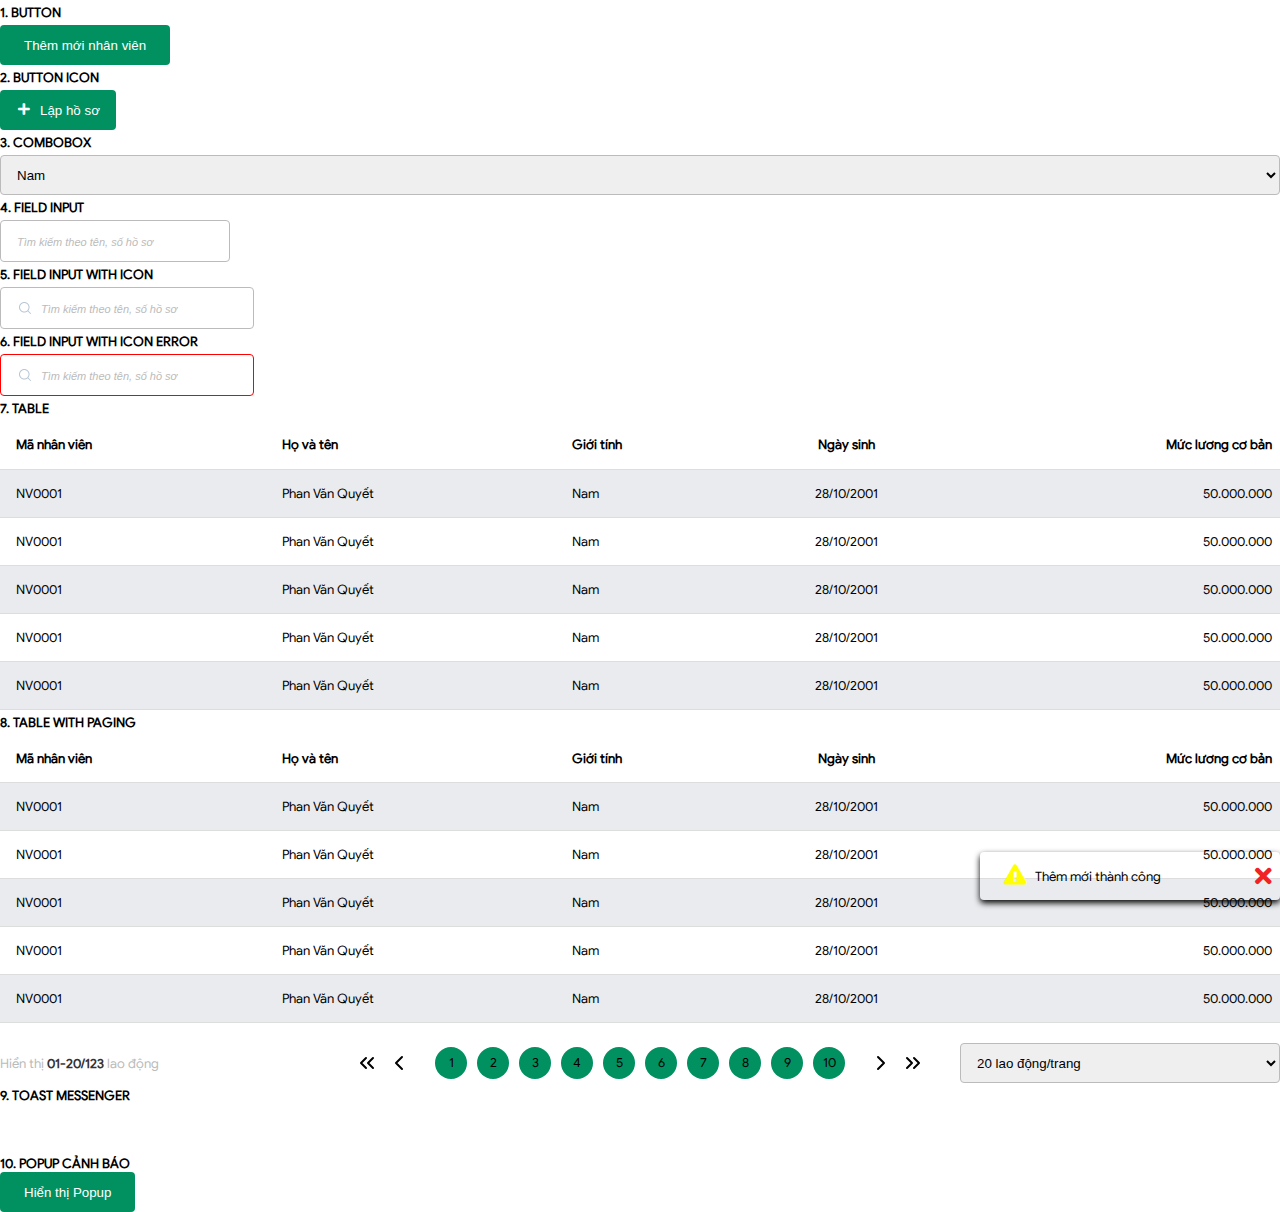
<file: index.html>
<!DOCTYPE html>
<html lang="en">
<head>
    <meta charset="UTF-8">
    <meta http-equiv="X-UA-Compatible" content="IE=edge">
    <meta name="viewport" content="width=device-width, initial-scale=1.0">
    <title>XÂY DỰNG PHÂN HỆ QUẢN LÝ NHÂN VIÊN – CUKCUK.VN</title>
    <link rel="stylesheet" href="./css/main.css">
    <link rel="stylesheet" href="./resource/font/fontawesome-5.15.1/css/all.css">
</head>
<body>
    <div class="m-row">
        <label class="m-label">
            1. Button
        </label>
        <div class="m-row">
            <button class="m-btn">Thêm mới nhân viên</button>
        </div>
    </div>
    <div class="m-row">
        <label class="m-label">
             2. Button Icon
        </label>
        <div class="m-row">
            <button class="m-btn">
                <div class="m-btn-icon"><i class="fas fa-plus"></i></div>
                <div class="m-btn-text">Lập hồ sơ</div>
            </button>
        </div>
    </div>

    <div class="m-row">
        <label class="m-label">
            3. Combobox
        </label>
        <div class="m-row">
            <select class="m-combobox" name="" id="">
                <option value="">Nam</option>
                <option value="">Nữ</option>
            </select>
        </div>
    </div>

    <div class="m-row">
        <label class="m-label">
            4. Field input
        </label>
        <div class="m-row">
            <input class="m-input" type="text" placeholder="Tìm kiếm theo tên, số hồ sơ">
        </div>
    </div>

    <div class="m-row">
        <label class="m-label">
            5. Field input with icon
        </label>
        <div class="m-row">
            <input class="m-input m-input-icon" type="text" placeholder="Tìm kiếm theo tên, số hồ sơ">
        </div>
    </div>

    <div class="m-row">
        <label class="m-label">
            6. Field input with icon error
        </label>
        <div class="m-row">
            <input class="m-input m-input-icon m-input-error" type="text" placeholder="Tìm kiếm theo tên, số hồ sơ">
        </div>
    </div>

    <div class="m-row">
        <label class="m-label">
            7. Table
        </label>
        <div class="m-row">
            <table class="m-table" border="1">
                <thead>
                    <tr>
                        <th class="text-align-left">Mã nhân viên</th>
                        <th class="text-align-left">Họ và tên</th>
                        <th class="text-align-left">Giới tính</th>
                        <th class="text-align-center">Ngày sinh</th>
                        <th class="text-align-right">Mức lương cơ bản</th>
                    </tr>
                </thead>
                <tbody>
                    <tr>
                        <td class="text-align-left">NV0001</td>
                        <td class="text-align-left">Phan Văn Quyết</td>
                        <td class="text-align-left">Nam</td>
                        <td class="text-align-center">28/10/2001</td>
                        <td class="text-align-right">50.000.000</td>
                    </tr>
                    <tr>
                        <td class="text-align-left">NV0001</td>
                        <td class="text-align-left">Phan Văn Quyết</td>
                        <td class="text-align-left">Nam</td>
                        <td class="text-align-center">28/10/2001</td>
                        <td class="text-align-right">50.000.000</td>
                    </tr>
                    <tr>
                        <td class="text-align-left">NV0001</td>
                        <td class="text-align-left">Phan Văn Quyết</td>
                        <td class="text-align-left">Nam</td>
                        <td class="text-align-center">28/10/2001</td>
                        <td class="text-align-right">50.000.000</td>
                    </tr>
                    <tr>
                        <td class="text-align-left">NV0001</td>
                        <td class="text-align-left">Phan Văn Quyết</td>
                        <td class="text-align-left">Nam</td>
                        <td class="text-align-center">28/10/2001</td>
                        <td class="text-align-right">50.000.000</td>
                    </tr>
                    <tr>
                        <td class="text-align-left">NV0001</td>
                        <td class="text-align-left">Phan Văn Quyết</td>
                        <td class="text-align-left">Nam</td>
                        <td class="text-align-center">28/10/2001</td>
                        <td class="text-align-right">50.000.000</td>
                    </tr>
                </tbody>
            </table>
        </div>
    </div>


    <div class="m-row">
        <label class="m-label">
            8. Table with paging
        </label>
        <div class="m-row">
            <div class="m-grid">
                <table class="m-table" border="1">
                    <thead>
                        <tr>
                            <th class="text-align-left">Mã nhân viên</th>
                            <th class="text-align-left">Họ và tên</th>
                            <th class="text-align-left">Giới tính</th>
                            <th class="text-align-center">Ngày sinh</th>
                            <th class="text-align-right">Mức lương cơ bản</th>
                        </tr>
                    </thead>
                    <tbody>
                        <tr>
                            <td class="text-align-left">NV0001</td>
                            <td class="text-align-left">Phan Văn Quyết</td>
                            <td class="text-align-left">Nam</td>
                            <td class="text-align-center">28/10/2001</td>
                            <td class="text-align-right">50.000.000</td>
                        </tr>
                        <tr>
                            <td class="text-align-left">NV0001</td>
                            <td class="text-align-left">Phan Văn Quyết</td>
                            <td class="text-align-left">Nam</td>
                            <td class="text-align-center">28/10/2001</td>
                            <td class="text-align-right">50.000.000</td>
                        </tr>
                        <tr>
                            <td class="text-align-left">NV0001</td>
                            <td class="text-align-left">Phan Văn Quyết</td>
                            <td class="text-align-left">Nam</td>
                            <td class="text-align-center">28/10/2001</td>
                            <td class="text-align-right">50.000.000</td>
                        </tr>
                        <tr>
                            <td class="text-align-left">NV0001</td>
                            <td class="text-align-left">Phan Văn Quyết</td>
                            <td class="text-align-left">Nam</td>
                            <td class="text-align-center">28/10/2001</td>
                            <td class="text-align-right">50.000.000</td>
                        </tr>
                        <tr>
                            <td class="text-align-left">NV0001</td>
                            <td class="text-align-left">Phan Văn Quyết</td>
                            <td class="text-align-left">Nam</td>
                            <td class="text-align-center">28/10/2001</td>
                            <td class="text-align-right">50.000.000</td>
                        </tr>
                    </tbody>
                </table>
                <div class="m-page-navigations">
                    <div class="m-nav-left">Hiển thị <b>01-20/123</b> lao động</div>
                    <div class="m-nav-center">
                        <div class="m-paging-first"></div>
                        <div class="m-paging-prev"></div>
                        <div class="m-paging-number">
                            <div class="page-number">1</div>
                            <div class="page-number">2</div>
                            <div class="page-number">3</div>
                            <div class="page-number">4</div>
                            <div class="page-number">5</div>
                            <div class="page-number">6</div>
                            <div class="page-number">7</div>
                            <div class="page-number">8</div>
                            <div class="page-number">9</div>
                            <div class="page-number">10</div>
                        </div> 
                        <div class="m-paging-next"></div>
                        <div class="m-paging-last"></div>
                    </div>
                    <div class="m-nav-right">
                        <select name="" id="" class="m-combobox">
                            <option value="">20 lao động/trang</option>
                            <option value="">30 lao động/trang</option>
                            <option value="">40 lao động/trang</option>
                            <option value="">50 lao động/trang</option>
                        </select>
                    </div>
                </div>
            </div>
        </div>
    </div>

    <div class="m-row">
        <label class="m-label">
            9. Toast messenger
        </label>
        <div class="m-toast-msg">
            <div class="toast-msg-icon"><i class="fas fa-exclamation-triangle"></i></div>
            <div class="toast-msg-text">Thêm mới thành công</div>
            <div class="toast-msg-close"><i class="fas fa-times"></i></div>
        </div>
    </div>
    <br><br><br>
    <label class="m-label">
        10. Popup cảnh báo
    </label>
    <br>
    <button id="btnShowPopup" class="m-btn">Hiển thị Popup</button>
    <div id="dlgPopup" class="m-dialog">
        <div class="m-row">
            <div class="m-popup">
                <div class="m-popup-header">
                    <div class="m-popup-header-title">Đóng form thông tin chung</div>
                    <div id="btnCloseDialog" class="m-popup-close"><i class="fas fa-times"></i></div>
                </div>
                <div class="m-popup-content">
                    <div class="m-popup-icon m-icon-warming"><i class="fas fa-exclamation-triangle"></i></div>
                    <div class="m-popup-text">Bạn có chắc chắn muốn xóa khách hàng này hay không?</div>
                </div>
                <div class="m-popup-footer">
                    <button id="btnNext" class="m-btn m-btn-nobackground">Hủy</button>
                    <button id="btnClose" class="m-btn">Đóng</button>
                </div>
            </div>
        </div>
    </div>
    <script>
        document.getElementById('btnShowPopup').addEventListener('click', function(){
            document.getElementById('dlgPopup').style.display = "block";
        })
        document.getElementById('btnCloseDialog').addEventListener('click', function(){
            document.getElementById('dlgPopup').style.display = "none";
        })
        
    </script>
</body>
</html>
</file>
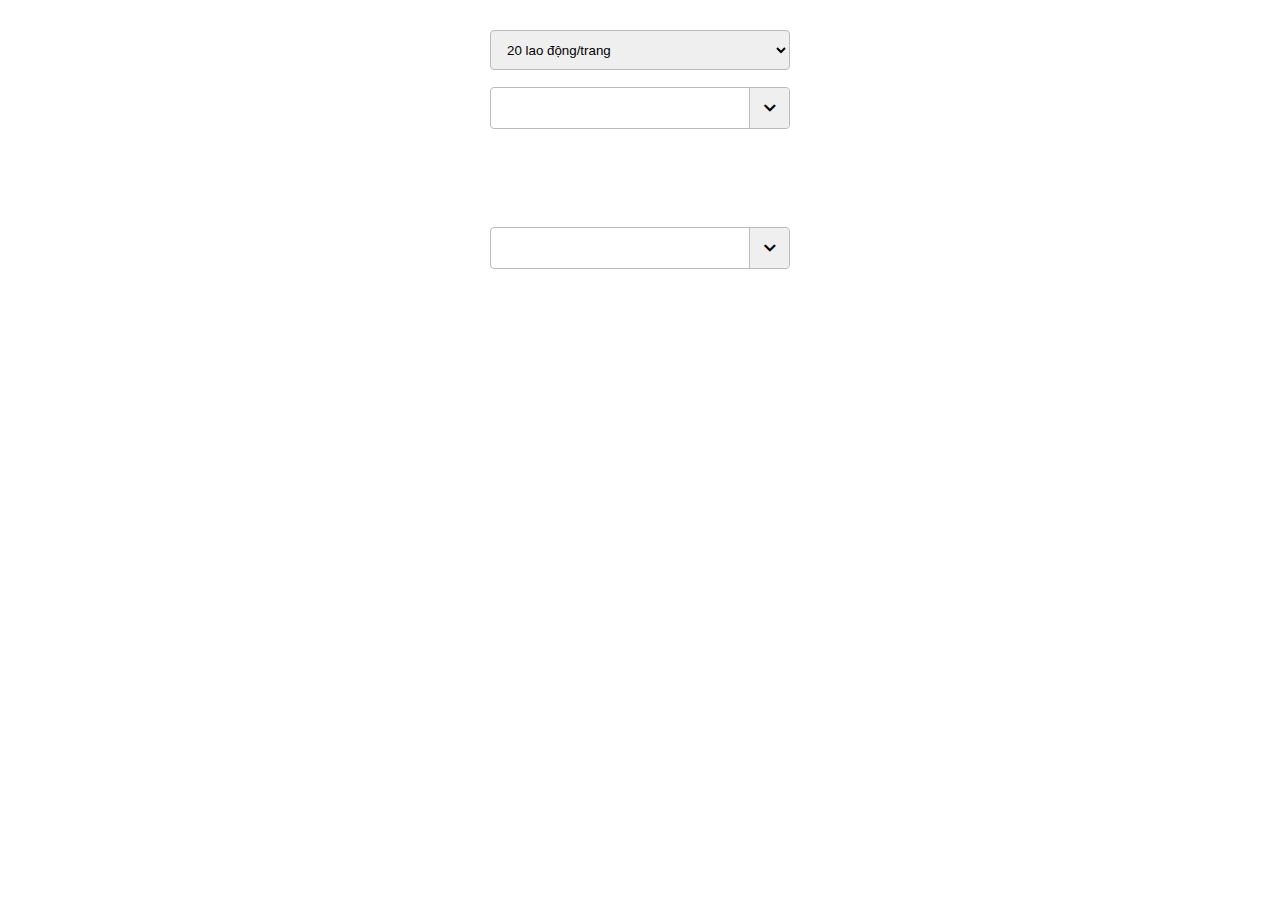
<file: combobox.html>
<!DOCTYPE html>
<html lang="en">
<head>
    <meta charset="UTF-8">
    <meta http-equiv="X-UA-Compatible" content="IE=edge">
    <meta name="viewport" content="width=device-width, initial-scale=1.0">
    <link rel="stylesheet" href="../css/main.css">
    <link rel="stylesheet" href="../resource/font/fontawesome-5.15.1/css/all.css">
    <title>Combobox Auto Complete</title>
</head>
<body>
    <div style="width: 300px; margin:30px auto auto 50%; transform:translate(-50%, 0)">
        <select name="" id="" class="m-combobox">
            <option value="">20 lao động/trang</option>
            <option value="">30 lao động/trang</option>
            <option value="">40 lao động/trang</option>
            <option value="">50 lao động/trang</option>
        </select>
        <br><br>
        <div class="mcombobox">
            <input class="m-combobox" type="text" class="m-combobx-input">
            <button class="m-combobox-button"><i class="fas fa-chevron-down"></i></button>
            <div class="m-combobox-data">
                <div class="m-combobox-item" value="0">Nam</div>
                <div class="m-combobox-item" value="1">Nữ</div>
            </div>
        </div>
    </div>
    <br><br><br><br>
    <div style="width: 300px; margin:30px auto auto 50%; transform:translate(-50%, 0)">
        <div class="mcombobox">
            <input class="m-combobox" type="text" class="m-combobx-input">
            <button class="m-combobox-button"><i class="fas fa-chevron-down"></i></button>
            <div class="m-combobox-data">
                <div class="m-combobox-item" value="0">Nam</div>
                <div class="m-combobox-item" value="1">Nữ</div>
            </div>
        </div>
    </div>
    
    <script src="/js/jquery-3.6.0.min.js"></script>
    <script src="/lib/combobox/combobox.js"></script>
</body>
</html>
</file>
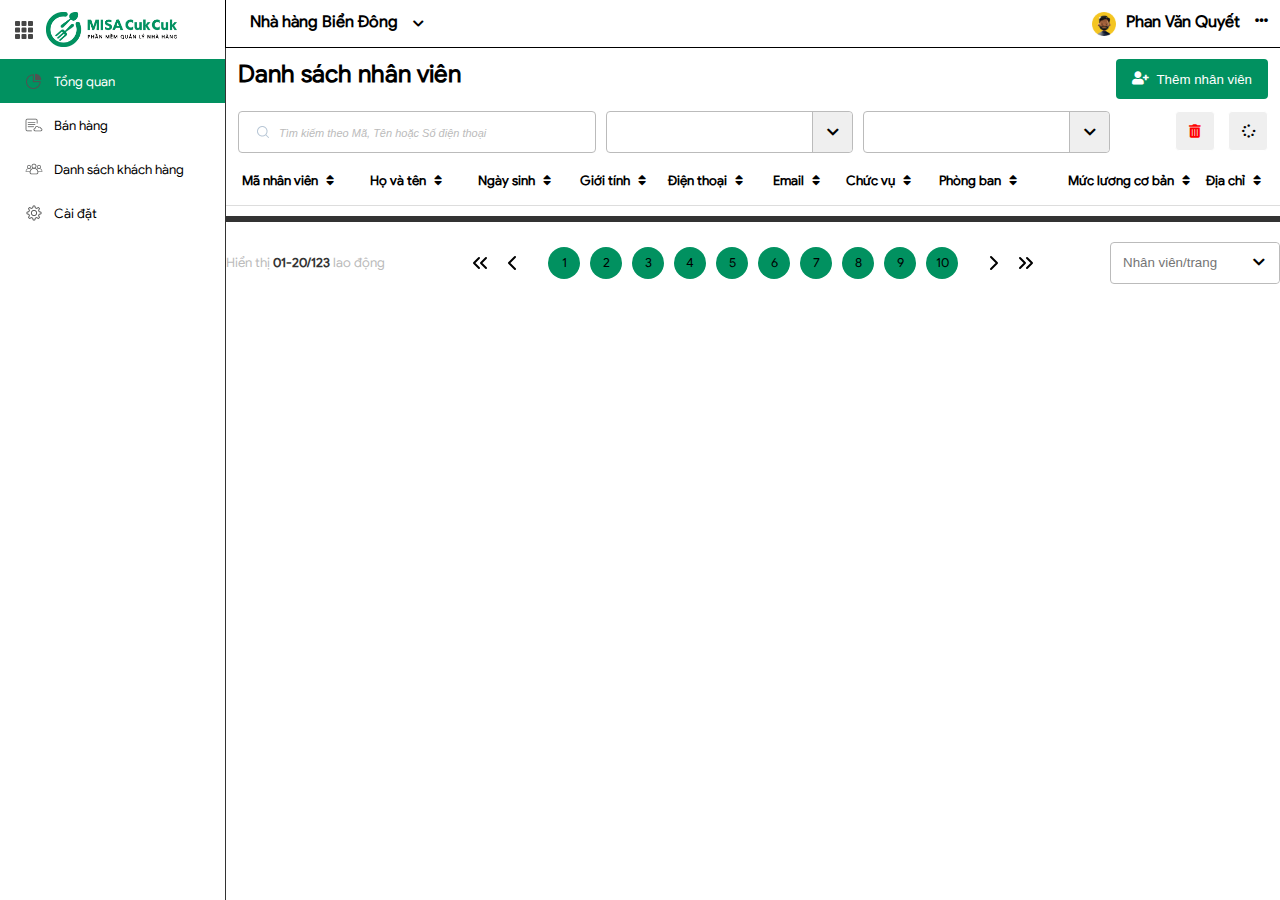
<file: page/employee.html>
<!DOCTYPE html>
<html lang="en">

<head>
    <meta charset="UTF-8">
    <meta http-equiv="X-UA-Compatible" content="IE=edge">
    <meta name="viewport" content="width=device-width, initial-scale=1.0">
    <title>QUẢN LÝ NHÂN VIÊN NHÀ HÀNG</title>
    <link rel="stylesheet" href="../css/main.css">
    <link rel="stylesheet" href="../resource/font/fontawesome-5.15.1/css/all.css">
</head>
<body">
    <div class="navbar">
        <div class="m-logo-box">
            <div class="m-toggle"></div>
            <div class="m-logo-page"></div>
        </div>
        <div class="m-navbar-box">
            <div class="m-menu-item menu-item-active">
                <div class="m-menu-item-icon m-icon icon-dasboard"></div>
                <div class="m-menu-item-text">Tổng quan</div>
            </div>
            <div class="m-menu-item">
                <div class="m-menu-item-icon m-icon icon-buy"></div>
                <div class="m-menu-item-text">Bán hàng</div>
            </div>
            <div class="m-menu-item">
                <div class="m-menu-item-icon m-icon icon-customer"></div>
                <div class="m-menu-item-text">Danh sách khách hàng</div>
            </div>
            <div class="m-menu-item">
                <div class="m-menu-item-icon m-icon icon-setting"></div>
                <div class="m-menu-item-text">Cài đặt</div>
            </div>
        </div>
    </div>
    <div class="header">
        <div class="header-left">
            <div class="header-left-text">Nhà hàng Biển Đông</div>
            <div class="icon-down"><i class="fas fa-chevron-down"></i></div>
        </div>
        <div class="header-right">
            <div class="header-right-img"></div>
            <div class="header-right-text">Phan Văn Quyết</div>
            <div class="icon-dot"><i class="fas fa-ellipsis-h"></i></i></div>
        </div>
    </div>
    <div class="content">
        <div class="content-header">
            <div class="content-header-text">Danh sách nhân viên</div>
            <button id="btnAddEmployee" class="m-btn">
                <div class="m-btn-icon"><i class="fas fa-user-plus"></i></div>
                <div class="m-btn-text">Thêm nhân viên</div>
            </button>
        </div>
        <div class="content-tools">
            <div class="contect-tools-left">
                <input class="m-input m-input-icon m-tools-looking" type="text"
                    placeholder="Tìm kiếm theo Mã, Tên hoặc Số điện thoại">
                <!-- <select class="m-combobox" name="" id="">
                    <option value="">Tất cả phòng ban</option>
                    <option value="">Nữ</option>
                </select> -->
                <combobox api="http://cukcuk.manhnv.net/api/v1/Departments" propertyDisplay="DepartmentName"
                    propertyValue="DepartmentId" placeholder="Tất cả phòng ban"> </combobox>
                <!-- <div class="mcombobox m-combobox-50-width">
                    <input class="m-combobox" type="text" class="m-combobx-input" placeholder="Tất cả phòng ban">
                    <button class="m-combobox-button"><i class="fas fa-chevron-down"></i></button>
                    <div class="m-combobox-data m-combobox-data-220-width">
                        <div class="m-combobox-item" value="0">Nam</div>
                        <div class="m-combobox-item" value="1">Nữ</div>
                    </div>
                </div> -->
                <!-- <select class="m-combobox" name="" id="">
                    <option value="">Tất cả vị trí</option>
                    <option value="">Nữ</option>
                </select> -->
                <combobox api="http://cukcuk.manhnv.net/api/v1/Positions" propertyDisplay="PositionName"
                    propertyValue="PositionIP" placeholder="Tất cả vị trí"> </combobox>
                <!-- <div class="mcombobox m-combobox-50-width">
                    <input class="m-combobox" type="text" class="m-combobx-input" placeholder="Tất cả vị trí">
                    <button class="m-combobox-button"><i class="fas fa-chevron-down"></i></button>
                    <div class="m-combobox-data m-combobox-data-220-width">
                        <div class="m-combobox-item" value="0">Nam</div>
                        <div class="m-combobox-item" value="1">Nữ</div>
                    </div>
                </div> -->

            </div>
            <div class="contect-tools-right">
                <button id="btnDelete" class="m-btn-save">
                    <div class="m-btn-icon"><i class="fas fa-trash-alt"></i></div>
                </button>
                <button id="loadEmployeePage" class="m-btn-load">
                    <div class="m-btn-icon"><i class="fas fa-spinner"></i></div>
                </button>
            </div>
        </div>
        <div class="m-row">
            <div class="m-grid">
                <table id="tblEmployee" class="m-table" border="1">
                    <thead>
                        <tr>
                            <th class="text-align-left">
                                <div class="m-head-text">Mã nhân viên<i class="fas fa-sort"
                                        style="padding-left: 8px;"></i>
                                </div>
                            </th>
                            <th class="text-align-left">
                                <div class="m-head-text">Họ và tên<i class="fas fa-sort" style="padding-left: 8px;"></i>
                                </div>
                            </th>
                            <th class="text-align-center">
                                <div class="m-head-text">Ngày sinh<i class="fas fa-sort" style="padding-left: 8px;"></i>
                                </div>
                            </th>
                            <th class="text-align-center">
                                <div class="m-head-text">Giới tính<i class="fas fa-sort" style="padding-left: 8px;"></i>
                                </div>
                            </th>
                            <th class="text-align-left">
                                <div class="m-head-text">Điện thoại<i class="fas fa-sort"
                                        style="padding-left: 8px;"></i>
                                </div>
                            </th>
                            <th class="text-align-left">
                                <div class="m-head-text">Email<i class="fas fa-sort" style="padding-left: 8px;"></i>
                                </div>
                            </th>
                            <th class="text-align-left">
                                <div class="m-head-text">Chức vụ<i class="fas fa-sort" style="padding-left: 8px;"></i>
                                </div>
                            </th>
                            <th class="text-align-left">
                                <div class="m-head-text">Phòng ban<i class="fas fa-sort" style="padding-left: 8px;"></i>
                                </div>
                            </th>
                            <th class="text-align-right">
                                <div class="m-head-text">Mức lương cơ bản<i class="fas fa-sort"
                                        style="padding-left: 8px;"></i>
                                </div>
                            </th>
                            <th class="text-align-left">
                                <div class="m-head-text">Địa chỉ<i class="fas fa-sort" style="padding-left: 8px;"></i>
                                </div>
                            </th>
                        </tr>
                    </thead>
                    <tbody>
                        <!-- <tr>
                            <td class="text-align-left">0123455513</td>
                            <td class="text-align-left">Nguyễn Hương Giang</td>
                            <td class="text-align-center">11/08/1978</td>
                            <td class="text-align-center">Nữ</td>
                            <td class="text-align-left">0345698745</td>
                            <td class="text-align-left">abc@gmail.com</td>
                            <td class="text-align-left">Tổng giám đóc</td>
                            <td class="text-align-left">Khối sản xuất</td>
                            <td class="text-align-right">9.500.000</td>
                            <td class="text-align-left">Đang thử việc</td>
                        </tr>
                        <tr>
                            <td class="text-align-left">0123455513</td>
                            <td class="text-align-left">Nguyễn Hương Giang</td>
                            <td class="text-align-center">11/08/1978</td>
                            <td class="text-align-center">Nữ</td>
                            <td class="text-align-left">0345698745</td>
                            <td class="text-align-left">abc@gmail.com</td>
                            <td class="text-align-left">Tổng giám đóc</td>
                            <td class="text-align-left">Khối sản xuất</td>
                            <td class="text-align-right">9.500.000</td>
                            <td class="text-align-left">Đang thử việc</td>
                        </tr>
                        <tr>
                            <td class="text-align-left">0123455513</td>
                            <td class="text-align-left">Nguyễn Hương Giang</td>
                            <td class="text-align-center">11/08/1978</td>
                            <td class="text-align-center">Nữ</td>
                            <td class="text-align-left">0345698745</td>
                            <td class="text-align-left">abc@gmail.com</td>
                            <td class="text-align-left">Tổng giám đóc</td>
                            <td class="text-align-left">Khối sản xuất</td>
                            <td class="text-align-right">9.500.000</td>
                            <td class="text-align-left">Đang thử việc</td>
                        </tr>
                        <tr>
                            <td class="text-align-left">0123455513</td>
                            <td class="text-align-left">Nguyễn Hương Giang</td>
                            <td class="text-align-center">11/08/1978</td>
                            <td class="text-align-center">Nữ</td>
                            <td class="text-align-left">0345698745</td>
                            <td class="text-align-left">abc@gmail.com</td>
                            <td class="text-align-left">Tổng giám đóc</td>
                            <td class="text-align-left">Khối sản xuất</td>
                            <td class="text-align-right">9.500.000</td>
                            <td class="text-align-left">Đang thử việc</td>
                        </tr>
                        <tr>
                            <td class="text-align-left">0123455513</td>
                            <td class="text-align-left">Nguyễn Hương Giang</td>
                            <td class="text-align-center">11/08/1978</td>
                            <td class="text-align-center">Nữ</td>
                            <td class="text-align-left">0345698745</td>
                            <td class="text-align-left">abc@gmail.com</td>
                            <td class="text-align-left">Tổng giám đóc</td>
                            <td class="text-align-left">Khối sản xuất</td>
                            <td class="text-align-right">9.500.000</td>
                            <td class="text-align-left">Đang thử việc</td>
                        </tr>
                        <tr>
                            <td class="text-align-left">0123455513</td>
                            <td class="text-align-left">Nguyễn Hương Giang</td>
                            <td class="text-align-center">11/08/1978</td>
                            <td class="text-align-center">Nữ</td>
                            <td class="text-align-left">0345698745</td>
                            <td class="text-align-left">abc@gmail.com</td>
                            <td class="text-align-left">Tổng giám đóc</td>
                            <td class="text-align-left">Khối sản xuất</td>
                            <td class="text-align-right">9.500.000</td>
                            <td class="text-align-left">Đang thử việc</td>
                        </tr>
                        <tr>
                            <td class="text-align-left">0123455513</td>
                            <td class="text-align-left">Nguyễn Hương Giang</td>
                            <td class="text-align-center">11/08/1978</td>
                            <td class="text-align-center">Nữ</td>
                            <td class="text-align-left">0345698745</td>
                            <td class="text-align-left">abc@gmail.com</td>
                            <td class="text-align-left">Tổng giám đóc</td>
                            <td class="text-align-left">Khối sản xuất</td>
                            <td class="text-align-right">9.500.000</td>
                            <td class="text-align-left">Đang thử việc</td>
                        </tr>
                        <tr>
                            <td class="text-align-left">0123455513</td>
                            <td class="text-align-left">Nguyễn Hương Giang</td>
                            <td class="text-align-center">11/08/1978</td>
                            <td class="text-align-center">Nữ</td>
                            <td class="text-align-left">0345698745</td>
                            <td class="text-align-left">abc@gmail.com</td>
                            <td class="text-align-left">Tổng giám đóc</td>
                            <td class="text-align-left">Khối sản xuất</td>
                            <td class="text-align-right">9.500.000</td>
                            <td class="text-align-left">Đang thử việc</td>
                        </tr>
                        <tr>
                            <td class="text-align-left">0123455513</td>
                            <td class="text-align-left">Nguyễn Hương Giang</td>
                            <td class="text-align-center">11/08/1978</td>
                            <td class="text-align-center">Nữ</td>
                            <td class="text-align-left">0345698745</td>
                            <td class="text-align-left">abc@gmail.com</td>
                            <td class="text-align-left">Tổng giám đóc</td>
                            <td class="text-align-left">Khối sản xuất</td>
                            <td class="text-align-right">9.500.000</td>
                            <td class="text-align-left">Đang thử việc</td>
                        </tr>
                        <tr>
                            <td class="text-align-left">0123455513</td>
                            <td class="text-align-left">Nguyễn Hương Giang</td>
                            <td class="text-align-center">11/08/1978</td>
                            <td class="text-align-center">Nữ</td>
                            <td class="text-align-left">0345698745</td>
                            <td class="text-align-left">abc@gmail.com</td>
                            <td class="text-align-left">Tổng giám đóc</td>
                            <td class="text-align-left">Khối sản xuất</td>
                            <td class="text-align-right">9.500.000</td>
                            <td class="text-align-left">Đang thử việc</td>
                        </tr>
                        <tr>
                            <td class="text-align-left">0123455513</td>
                            <td class="text-align-left">Nguyễn Hương Giang</td>
                            <td class="text-align-center">11/08/1978</td>
                            <td class="text-align-center">Nữ</td>
                            <td class="text-align-left">0345698745</td>
                            <td class="text-align-left">abc@gmail.com</td>
                            <td class="text-align-left">Tổng giám đóc</td>
                            <td class="text-align-left">Khối sản xuất</td>
                            <td class="text-align-right">9.500.000</td>
                            <td class="text-align-left">Đang thử việc</td>
                        </tr>
                        <tr>
                            <td class="text-align-left">0123455513</td>
                            <td class="text-align-left">Nguyễn Hương Giang</td>
                            <td class="text-align-center">11/08/1978</td>
                            <td class="text-align-center">Nữ</td>
                            <td class="text-align-left">0345698745</td>
                            <td class="text-align-left">abc@gmail.com</td>
                            <td class="text-align-left">Tổng giám đóc</td>
                            <td class="text-align-left">Khối sản xuất</td>
                            <td class="text-align-right">9.500.000</td>
                            <td class="text-align-left">Đang thử việc</td>
                        </tr>
                        <tr>
                            <td class="text-align-left">0123455513</td>
                            <td class="text-align-left">Nguyễn Hương Giang</td>
                            <td class="text-align-center">11/08/1978</td>
                            <td class="text-align-center">Nữ</td>
                            <td class="text-align-left">0345698745</td>
                            <td class="text-align-left">abc@gmail.com</td>
                            <td class="text-align-left">Tổng giám đóc</td>
                            <td class="text-align-left">Khối sản xuất</td>
                            <td class="text-align-right">9.500.000</td>
                            <td class="text-align-left">Đang thử việc</td>
                        </tr>
                        <tr>
                            <td class="text-align-left">0123455513</td>
                            <td class="text-align-left">Nguyễn Hương Giang</td>
                            <td class="text-align-center">11/08/1978</td>
                            <td class="text-align-center">Nữ</td>
                            <td class="text-align-left">0345698745</td>
                            <td class="text-align-left">abc@gmail.com</td>
                            <td class="text-align-left">Tổng giám đóc</td>
                            <td class="text-align-left">Khối sản xuất</td>
                            <td class="text-align-right">9.500.000</td>
                            <td class="text-align-left">Đang thử việc</td>
                        </tr>
                        <tr>
                            <td class="text-align-left">0123455513</td>
                            <td class="text-align-left">Nguyễn Hương Giang</td>
                            <td class="text-align-center">11/08/1978</td>
                            <td class="text-align-center">Nữ</td>
                            <td class="text-align-left">0345698745</td>
                            <td class="text-align-left">abc@gmail.com</td>
                            <td class="text-align-left">Tổng giám đóc</td>
                            <td class="text-align-left">Khối sản xuất</td>
                            <td class="text-align-right">9.500.000</td>
                            <td class="text-align-left">Đang thử việc</td>
                        </tr>
                        <tr>
                            <td class="text-align-left">0123455513</td>
                            <td class="text-align-left">Nguyễn Hương Giang</td>
                            <td class="text-align-center">11/08/1978</td>
                            <td class="text-align-center">Nữ</td>
                            <td class="text-align-left">0345698745</td>
                            <td class="text-align-left">abc@gmail.com</td>
                            <td class="text-align-left">Tổng giám đóc</td>
                            <td class="text-align-left">Khối sản xuất</td>
                            <td class="text-align-right">9.500.000</td>
                            <td class="text-align-left">Đang thử việc</td>
                        </tr> -->
                    </tbody>
                </table>
                <div class="m-line"></div>
                <div class="m-page-navigations">
                    <div class="m-nav-left">Hiển thị <b>01-20/123</b> lao động</div>
                    <div class="m-nav-center">
                        <div class="m-paging-first"></div>
                        <div class="m-paging-prev"></div>
                        <div class="m-paging-number">
                            <div class="page-number">1</div>
                            <div class="page-number">2</div>
                            <div class="page-number">3</div>
                            <div class="page-number">4</div>
                            <div class="page-number">5</div>
                            <div class="page-number">6</div>
                            <div class="page-number">7</div>
                            <div class="page-number">8</div>
                            <div class="page-number">9</div>
                            <div class="page-number">10</div>
                        </div>
                        <div class="m-paging-next"></div>
                        <div class="m-paging-last"></div>
                    </div>
                    <div class="m-nav-right">
                        <!-- <select name="" id="" class="m-combobox">
                            <option value="">20 lao động/trang</option>
                            <option value="">30 lao động/trang</option>
                            <option value="">40 lao động/trang</option>
                            <option value="">50 lao động/trang</option>
                        </select> -->
                        <div class="mcombobox">
                            <input class="m-combobox m-combobox-151-width" type="text" class="m-combobx-input"
                                placeholder="Nhân viên/trang">
                            <button class="m-combobox-button btn-no-border"><i class="fas fa-chevron-down"></i></button>
                            <div class="m-combobox-data">
                                <div class="m-combobox-item" value="0">Nam</div>
                                <div class="m-combobox-item" value="1">Nữ</div>
                            </div>
                        </div>
                    </div>
                </div>
            </div>
        </div>
    </div>
    <div id="dlgPopup" class="m-dialog">
        <div class="m-row">
            <div class="m-popup m-popup-auto-width">
                <div class="m-popup-header">
                    <div class="m-popup-header-title">Thông tin nhân viên</div>
                    <div id="btnCloseDialog" class="m-popup-close"><i class="fas fa-times"></i></div>
                </div>
                <div class="m-popup-content">
                    <div>
                        <div class="m-row m-row-flex">
                            <div class="m-col">
                                <div class="m-label">Mã nhân viên</div>
                                <input class="m-input" type="text" id="txtEmployeeCode" fieldName="EmployeeCode">
                            </div>
                            <div class="m-col">
                                <div class="m-label">Họ và tên</div>
                                <input class="m-input" type="text" id="txtFullName" fieldName="FullName">
                            </div>
                        </div>
                        <div class="m-row m-row-flex">
                            <div class="m-col">
                                <div class="m-label">Ngày sinh</div>
                                <input class="m-input" type="date" id="dbDateOfBirth" fieldName="DateOfBirth">
                            </div>
                            <div class="m-col">
                                <div class="m-label">Giới tính</div>
                                <!-- <select class="m-combobox m-combobox-auto-width" name="" id="">
                                    <option value="">Nam</option>
                                    <option value="">Nữ</option>
                                </select> -->
                                <combobox id="cbxGender" fieldName="Gender" a="GenderName">
                                    <item value="1">Nam</item>
                                    <item value="0">Nữ</item>    
                                </combobox>
                                <!-- <div class="mcombobox">
                                    <input class="m-combobox" type="text" class="m-combobx-input">
                                    <button class="m-combobox-button"><i class="fas fa-chevron-down"></i></button>
                                    <div class="m-combobox-data">
                                        <div class="m-combobox-item" value="0">Nam</div>
                                        <div class="m-combobox-item" value="1">Nữ</div>
                                    </div>
                                </div> -->
                            </div>
                        </div>
                        <div class="m-row m-row-flex">
                            <div class="m-col">
                                <div class="m-label">Điện thoại</div>
                                <input class="m-input" type="text" id="txtPhoneNumber" fieldName="PhoneNumber">
                            </div>
                            <div class="m-col">
                                <div class="m-label">Email</div>
                                <input class="m-input" type="text" id="txtEmail" fieldName="Email">
                            </div>
                        </div>
                        <div class="m-row m-row-flex">
                            <div class="m-col">
                                <div class="m-label">Chức vụ</div>

                                <combobox api="http://cukcuk.manhnv.net/api/v1/Positions" propertyDisplay="PositionName"
                                    propertyValue="PositionId" fieldName="PositionId" a="PositionName"> </combobox>
                                <!-- <select class="m-combobox m-combobox-auto-width" name="" id="">
                                    <option value="">Nam</option>
                                    <option value="">Nữ</option>
                                </select> -->
                                <!-- <div class="mcombobox">
                                    <input class="m-combobox" type="text" class="m-combobx-input">
                                    <button class="m-combobox-button"><i class="fas fa-chevron-down"></i></button>
                                    <div class="m-combobox-data">
                                        <div class="m-combobox-item" value="0">Nam</div>
                                        <div class="m-combobox-item" value="1">Nữ</div>
                                    </div>
                                </div> -->
                            </div>

                            <div class="m-col">
                                <div class="m-label">Phòng ban</div>

                                <combobox api="http://cukcuk.manhnv.net/api/v1/Departments"
                                    propertyDisplay="DepartmentName" propertyValue="DepartmentId" fieldName="DepartmentId" a="DepartmentName"> </combobox>
                                <!-- <select class="m-combobox m-combobox-auto-width" name="" id="">
                                    <option value="">Nam</option>
                                    <option value="">Nữ</option>
                                </select> -->
                                <!-- <div id="cmbDepartment" class="mcombobox" api="http://cukcuk.manhnv.net/api/v1/Departments" propertyDisplay="DepartmentName" propertyValue="DepartmentId">
                                    <input class="m-combobox" type="text" class="m-combobx-input">
                                    <button class="m-combobox-button"><i class="fas fa-chevron-down"></i></button>
                                    <div class="m-combobox-data">
                                        <div class="m-combobox-item" value="0">Nam</div>
                                        <div class="m-combobox-item" value="1">Nữ</div>
                                        <div class="m-combobox-item" value="0">Nam</div>
                                    </div>
                                </div> -->
                            </div>
                        </div>
                        <div class="m-row m-row-flex">
                            <div class="m-col">
                                <div class="m-label">Mức lương</div>
                                <input class="m-input" type="number" id="numSalary" fieldName="Salary">
                            </div>
                            <div class="m-col">
                                <div class="m-label">Địa chỉ</div>
                                <input class="m-input" type="text" id="txtAddress" fieldName="Address">
                            </div>
                        </div>
                    </div>
                </div>
                <div class="m-popup-footer">
                    <button id="btnClose" class="m-btn m-btn-nobackground">Hủy</button>
                    <button id="btnSave" class="m-btn">Lưu</button>
                </div>
            </div>
        </div>
    </div>
    <div id="toast-smg-show">
        <div id="m-toast-msg" class="m-toast-msg">
            <div class="toast-msg-icon"><i class="fas fa-exclamation-triangle"></i></div>
            <div class="toast-msg-text">Xóa thành công</div>
            <div class="toast-msg-close"><i class="fas fa-times"></i></div>
        </div>
    </div>


    <script src="/js/jquery-3.6.0.min.js"></script>
    <script src="/lib/combobox/combobox.js"></script>
    <script src="/js/base/enum.js"></script>
    <script src="/js/base/commond.js"></script>
    <script src="/js/page/emplyee.js"></script>
    <!-- <script src="/js/employee.js"></script> -->
    </body>

</html>
</file>
<file: css/main.css>
@import url('./commond/commond.css');
@import url('./base/button.css');
@import url('./base/input.css');
@import url('./base/toast-messenger.css');
@import url('./base/table.css');
@import url('./base/paging-navigation.css');
@import url('./base/combobox.css');
@import url('./base/popup.css');
@import url('./base/icon.css');
@import url('./layout/navbar.css');
@import url('./layout/header.css');
@import url('./layout/content.css');

body{
    font-family: MISA Font;
    font-size: 13px;
    margin: 0;
}
@font-face {
    font-family: MISA Font;
    src: url('../resource/font/GoogleSans-Regular.otf');
}
@font-face {
    font-family: MISA Font Bold;
    src: url('../resource/font/GoogleSans-Bold.otf');
}
@font-face {
    font-family: MISA Font Italic;
    src: url('../resource/font/GoogleSans-Italic.otf');
}
</file>
